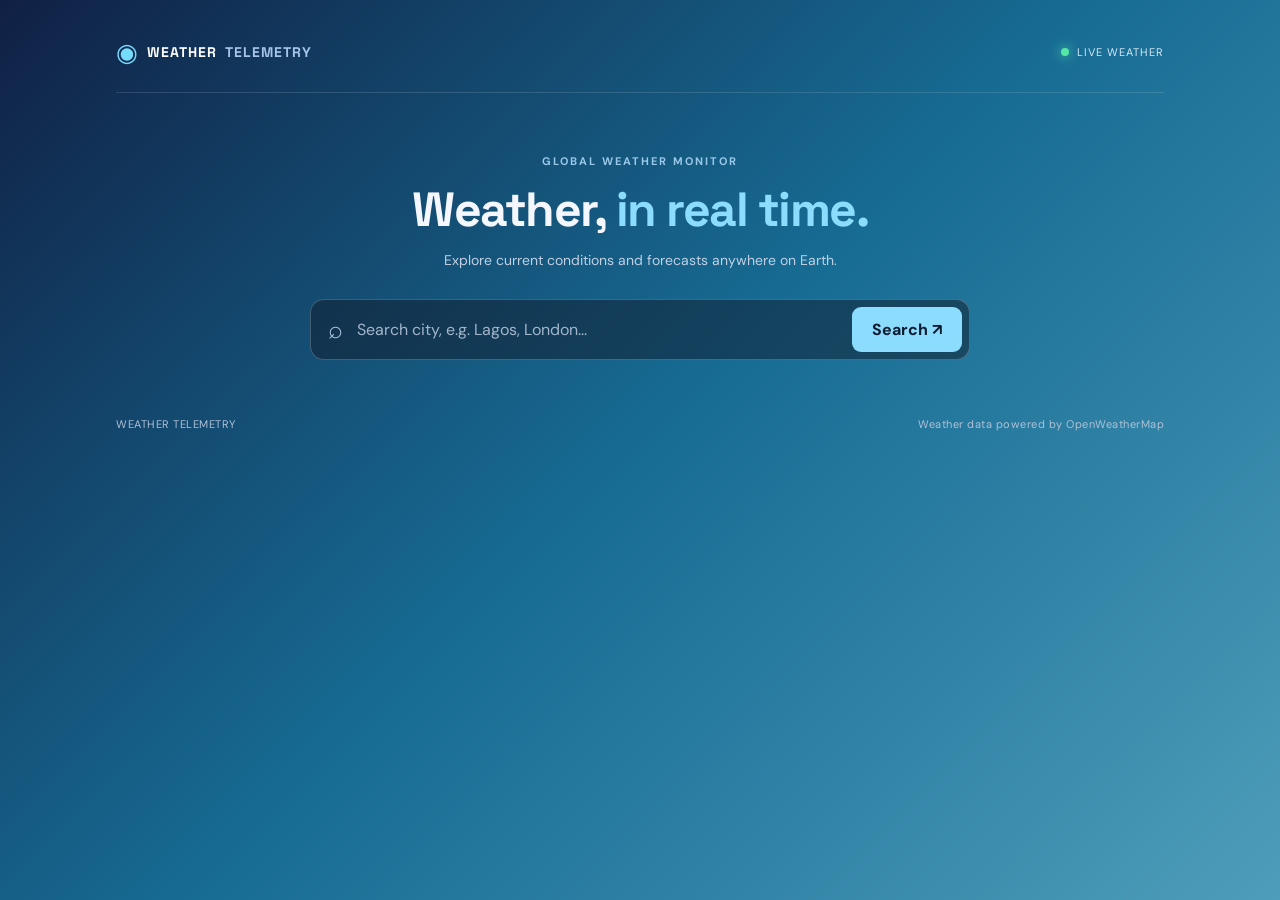
<file: index.html>
<!DOCTYPE html>
<html lang="en">
<head>
   <meta charset="UTF-8">
  <meta name="viewport" content="width=device-width, initial-scale=1.0">
  <meta name="theme-color" content="#10172a">
  <title>Weather Telemetry | Live Dashboard</title>
  <link rel="stylesheet" href="styles.css">
  <script src="dashboard.js" defer></script>
  </head>

  <body class="weather-clear">
  <main class="dashboard">
      <header class="topbar">
        <a class="brand" href="#" aria-label="Weather Telemetry home">
        <span class="brand-icon">◉</span>
        WEATHER<span>TELEMETRY</span>
      </a>
      <span class="live-status">
        <span class="status-dot"></span> LIVE WEATHER
        </span>
    </header>

      <section class="search-section">
      <p class="eyebrow">GLOBAL WEATHER MONITOR</p>
      <h1>Weather, <span>in real time.</span></h1>
      <p class="subtitle">Explore current conditions and forecasts anywhere on Earth.</p>

            <form id="weather-lookup-form" class="search-form">
        <label class="sr-only" for="station-input">Search for a city</label>

         <span aria-hidden="true">⌕</span>
        <input
                  id="station-input"
          type="search"
          placeholder="Search city, e.g. Lagos, London..."
          autocomplete="off"
          required
        >

        <button type="submit" id="search-button">Search ↗</button>
      </form>

      <p id="validation-error-msg" class="error-message" role="alert"></p>
    </section>


        <section id="ui-loading-spinner" class="loading-state" role="status" hidden>
          <span class="spinner-element"></span>
      <p>Fetching live weather data...</p>
      </section>

      <section id="ui-empty-state" class="error-panel" role="alert" hidden>
      <span>⚠</span>
      <h2>Weather unavailable</h2>
      <p id="error-detail">We couldn't find that city. Check the spelling and try again.</p>
    </section>



    <div id="weather-content" hidden>
      <section id="ui-data-view" class="weather-hero">
        <div class="hero-heading">
          <div>
            <p class="eyebrow">CURRENT CONDITIONS</p>
            <h2 id="render-station-title">--</h2>
            <p id="weather-date" class="muted">Local weather</p>
            <span id="weather-icon" class="main-weather-icon" aria-label="Weather condition">☀️</span>
          </div>

          <div class="temperature-row">
          <span id="metric-temp" class="temperature">--°</span>
          <div>
            <p id="weather-description" class="condition">Loading...</p>
            <p id="feels-like" class="muted">Feels like --°C</p>
          </div>
        </div>


         <div class="metrics-grid">
          <article class="metric-tile">
            <span class="metric-icon">💧</span>
            <p>Humidity</p>
            <strong id="metric-humidity">--%</strong>
            </article>


             <article class="metric-tile">
            <span class="metric-icon">💨</span>
            <p>Wind speed</p>
            <strong id="metric-wind">-- m/s</strong>
          </article>

          <article class="metric-tile">
            <span class="metric-icon">◉</span>
            <p>Pressure</p>
            <strong id="metric-pressure">-- hPa</strong>
          </article>
        </div>
      </section>


      <section class="forecast-section">
        <div class="section-heading">
          <div>
            <p class="eyebrow">PLAN AHEAD</p>
            <h2>5-day forecast</h2>
          </div>

           <span class="muted">Daily outlook</span>
        </div>
        <div id="forecast-list" class="forecast-list"></div>
      </section>
    </div>

    <footer>
      <span>WEATHER TELEMETRY</span>
      <span>Weather data powered by OpenWeatherMap</span>
    </footer>
  </main>
</body>
</html>
</file>
<file: styles.css>
@import url('https://fonts.googleapis.com/css2?family=DM+Sans:wght@400;500;600;700&family=Space+Grotesk:wght@400;500;600;700&display=swap');


:root {
  font-family: 'DM Sans', sans-serif;
  color: #f4f7ff;
  background: #10172a;
  font-synthesis: none;
  text-rendering: optimizeLegibility;
  -webkit-font-smoothing: antialiased;
  -moz-osx-font-smoothing: grayscale;
}


* {
  box-sizing: border-box;
}

html {
  min-width: 320px;
  scroll-behavior: smooth;
}

body {
  margin: 0;
  min-height: 100vh;
  background: linear-gradient(135deg, #10172a, #172a46);
  transition: background 0.6s ease;
}

body.weather-clear {
  background: linear-gradient(135deg, #102044, #176c94, #4e9dba);
}


body.weather-clouds {
  background: linear-gradient(135deg, #172338, #394c67, #667d95);
}


body.weather-rain {
  background: linear-gradient(135deg, #101727, #253a58, #344d69);
}


body.weather-night {
  background: linear-gradient(135deg, #080d20, #171b3b, #30345a);
}


body.weather-default {
  background: linear-gradient(135deg, #10172a, #172a46);
}

button,
input {
  font: inherit;
}

button {
  cursor: pointer;
}

button:focus-visible,
input:focus-visible {
  outline: 2px solid #8bdcff;
  outline-offset: 3px;
}


.dashboard {
  width: 100%;
  max-width: 1120px;
  min-width: 0;
  margin-inline: auto;
  padding: clamp(16px, 4vw, 36px);
}


.topbar,
.brand,
.live-status,
.search-form,
.hero-heading,
.temperature-row,
.section-heading,
.forecast-list,
.forecast-card,
footer {
  display: flex;
  align-items: center;
}


.topbar,
.hero-heading,
.section-heading,
footer {
  justify-content: space-between;
}


.topbar {
  flex-wrap: wrap;
  gap: 14px;
  padding-bottom: 24px;
  border-bottom: 1px solid #ffffff20;
}


.brand {
  flex-wrap: wrap;
  gap: 8px;
  color: white;
  font-family: 'Space Grotesk', sans-serif;
  font-size: clamp(11px, 2vw, 14px);
  font-weight: 700;
  letter-spacing: 1px;
  text-decoration: none;
}

.brand > span:last-child {
  color: #a7c5e9;
}

.brand-icon {
  color: #76dcff;
  font-size: 25px;
}


.live-status {
  gap: 8px;
  color: #d6e8f8;
  font-size: 11px;
  letter-spacing: 1px;
}

.status-dot {
  width: 8px;
  height: 8px;
  flex-shrink: 0;
  border-radius: 50%;
  background: #55e6a5;
  box-shadow: 0 0 12px #55e6a5;
}


.search-section {
  width: 100%;
  max-width: 660px;
  margin: clamp(32px, 6vw, 60px) auto 36px;
  text-align: center;
}

.eyebrow {
  color: #9ac8e8;
  font-size: 11px;
  font-weight: 700;
  letter-spacing: 2px;
  line-height: 1.6;
}


h1,
h2,
p {
  margin-top: 0;
}

h1,
h2,
.temperature {
  font-family: 'Space Grotesk', sans-serif;
}


h1 {
  margin-bottom: 12px;
  font-size: clamp(30px, 5vw, 48px);
  line-height: 1.15;
  letter-spacing: -1.5px;
  overflow-wrap: anywhere;
}

h1 span {
  color: #8bdcff;
}

.subtitle,
.muted {
  color: #c1d0e3;
  font-size: 14px;
  line-height: 1.7;
}

.subtitle {
  max-width: 500px;
  margin-inline: auto;
}


.search-form {
  width: 100%;
  min-width: 0;
  gap: 10px;
  margin-top: 26px;
  padding: 7px;
  border: 1px solid #ffffff35;
  border-radius: 14px;
  background: #101a2b80;
  text-align: left;
}


.search-form > span {
  flex-shrink: 0;
  padding-left: 10px;
  color: #a9c4df;
  font-size: 25px;
}

.search-form input {
  flex: 1 1 0;
  width: 100%;
  min-width: 0;
  padding: 12px 4px;
  border: 0;
  outline: none;
  color: white;
  background: transparent;
}


.search-form input::placeholder {
  color: #a3b5cb;
}


.search-form:focus-within {
  border-color: #8bdcff;
  box-shadow: 0 0 0 3px #8bdcff20;
}


.search-form button {
  flex-shrink: 0;
  padding: 12px 20px;
  border: 0;
  border-radius: 9px;
  color: #0b1c30;
  background: #8bdcff;
  font-weight: 700;
  transition: background 0.2s ease, opacity 0.2s ease;
}


.search-form button:hover {
  background: #b5eaff;
}

.search-form button:disabled {
  cursor: wait;
  opacity: 0.65;
}


.error-message {
  margin: 12px 0 0;
  color: #ffb8b8;
  font-size: 13px;
  line-height: 1.5;
}


.weather-hero,
.forecast-section {
  width: 100%;
  min-width: 0;
  padding: clamp(18px, 4vw, 30px);
  border: 1px solid #ffffff25;
  border-radius: 22px;
  background: #101a2bbd;
  box-shadow: 0 18px 60px #00000012;
  backdrop-filter: blur(14px);
}


.hero-heading {
  min-width: 0;
  gap: 16px;
}

.hero-heading > div {
  min-width: 0;
}

.hero-heading h2,
.section-heading h2 {
  margin-bottom: 5px;
  font-size: clamp(20px, 4vw, 26px);
  overflow-wrap: anywhere;
}

.hero-heading .muted {
  margin-bottom: 0;
}

.main-weather-icon {
  flex-shrink: 0;
  font-size: clamp(48px, 9vw, 76px);
  filter: drop-shadow(0 8px 20px #00000025);
}

.temperature-row {
  flex-wrap: wrap;
  gap: 18px;
  margin: 24px 0 30px;
}


.temperature {
  font-size: clamp(60px, 11vw, 96px);
  font-weight: 600;
  line-height: 1.05;
  letter-spacing: -4px;
  overflow-wrap: anywhere;
}


.temperature-row > div {
  min-width: 0;
}


.condition {
  margin-bottom: 5px;
  font-size: clamp(16px, 3vw, 20px);
  font-weight: 600;
  text-transform: capitalize;
  overflow-wrap: anywhere;
}


.metrics-grid {
  display: flex;
  flex-wrap: wrap;
  align-items: stretch;
  gap: 14px;
  width: 100%;
}


.metric-tile {
  flex: 1 1 180px;
  min-width: 0;
  padding: clamp(13px, 3vw, 20px);
  border: 1px solid #ffffff1c;
  border-radius: 15px;
  background: #ffffff08;
}


.metric-icon {
  font-size: 21px;
}


.metric-tile p {
  margin: 12px 0 6px;
  color: #c1d0e3;
  font-size: 13px;
}


.metric-tile strong {
  font-family: 'Space Grotesk', sans-serif;
  font-size: clamp(19px, 3vw, 24px);
  overflow-wrap: anywhere;
}

.forecast-section {
  margin-top: 22px;
}

.section-heading {
  flex-wrap: wrap;
  gap: 10px;
  margin-bottom: 22px;
}


.section-heading .eyebrow {
  margin-bottom: 7px;
}

.section-heading h2 {
  margin-bottom: 0;
}

.forecast-list {
  flex-wrap: wrap;
  align-items: stretch;
  gap: 12px;
  width: 100%;
}


.forecast-card {
  flex: 1 1 140px;
  min-width: 0;
  flex-direction: column;
  justify-content: center;
  gap: 12px;
  padding: 20px 10px;
  border: 1px solid #ffffff1c;
  border-radius: 15px;
  background: #ffffff08;
  text-align: center;
  overflow-wrap: anywhere;
}

.forecast-day {
  color: #d6e8f8;
  font-size: 13px;
  font-weight: 600;
}


.forecast-icon {
  font-size: 30px;
}


.forecast-description {
  color: #bdcfe2;
  font-size: 12px;
  line-height: 1.5;
  text-transform: capitalize;
}

.forecast-temperatures {
  display: flex;
  flex-wrap: wrap;
  justify-content: center;
  gap: 9px;
  font-size: 14px;
  font-weight: 700;
}


.forecast-low {
  color: #a7bdd4;
}


.loading-state,
.error-panel {
  width: 100%;
  padding: clamp(22px, 5vw, 36px);
  border: 1px solid #ffffff25;
  border-radius: 18px;
  background: #101a2bbd;
  text-align: center;
}

.loading-state p {
  margin: 14px 0 0;
  color: #d0dfef;
}

.spinner-element {
  display: inline-block;
  width: 38px;
  height: 38px;
  border: 3px solid #ffffff35;
  border-top-color: #8bdcff;
  border-radius: 50%;
  animation: spin 0.8s linear infinite;
}

@keyframes spin {
  to {
    transform: rotate(360deg);
  }
}

.error-panel > span {
  color: #ffb8b8;
  font-size: 30px;
}

.error-panel h2 {
  margin: 10px 0;
}

.error-panel p {
  margin-bottom: 0;
  color: #c1d0e3;
  line-height: 1.6;
}

[hidden] {
  display: none !important;
}

.sr-only {
  position: absolute;
  width: 1px;
  height: 1px;
  overflow: hidden;
  clip: rect(0, 0, 0, 0);
  white-space: nowrap;
  clip-path: inset(50%);
}

footer {
  flex-wrap: wrap;
  gap: 12px;
  margin-top: 30px;
  padding: 20px 0;
  color: #afc1d6;
  font-size: 11px;
  line-height: 1.6;
  letter-spacing: 0.5px;
}

/* Tablets */
@media (max-width: 768px) {
  .dashboard {
    padding: 22px;
  }

  .metrics-grid {
    gap: 10px;
  }

  .metric-tile {
    flex-basis: calc(50% - 5px);
  }

  .forecast-card {
    flex-basis: calc(33.333% - 8px);
  }
}


/* Mobile phones */
@media (max-width: 480px) {
  .dashboard {
    padding: 16px 12px;
  }


  .topbar {
    align-items: center;
    gap: 12px;
    padding-bottom: 18px;
  }

  .brand {
    max-width: 65%;
    gap: 5px;
    font-size: 10px;
    letter-spacing: 0.5px;
  }

  .brand-icon {
    font-size: 20px;
  }

.live-status {
    gap: 5px;
    font-size: 9px;
    letter-spacing: 0.4px;
  }

  .search-section {
    margin: 34px auto 26px;
  }

    h1 {
    font-size: clamp(29px, 8vw, 38px);
    letter-spacing: -1px;
  }

.subtitle {
    font-size: 13px;
  }

    .search-form {
    gap: 5px;
    padding: 5px;
    border-radius: 11px;
  }

.search-form > span {
    padding-left: 6px;
    font-size: 20px;
  }


  .search-form input {
    padding: 11px 2px;
    font-size: 13px;
  }

  .search-form input::placeholder {
    color: #a3b5cb;
  }


  .search-form button {
    padding: 11px 12px;
    font-size: 12px;
  }

   .weather-hero,
  .forecast-section {
    padding: 17px 13px;
    border-radius: 16px;
  }

  .hero-heading {
    gap: 8px;
  }

  .hero-heading h2,
  .section-heading h2 {
    font-size: 21px;
  }


  .main-weather-icon {
    font-size: 48px;
  }

  .temperature-row {
    gap: 12px;
    margin: 22px 0;
  }


  .temperature {
    font-size: clamp(58px, 16vw, 76px);
    letter-spacing: -3px;
  }


  .condition {
    font-size: 16px;
  }


  .muted {
    font-size: 12px;
  }


  .metrics-grid {
    gap: 9px;
  }


  .metric-tile {
    flex: 1 1 calc(50% - 5px);
    padding: 12px 10px;
    border-radius: 12px;
  }


   .metric-icon {
    font-size: 18px;
  }


  .metric-tile p {
    margin: 9px 0 5px;
    font-size: 12px;
  }

.metric-tile strong {
    font-size: clamp(17px, 5vw, 21px);
  }


  .forecast-section {
    margin-top: 15px;
  }


    .section-heading {
    align-items: flex-start;
    margin-bottom: 16px;
  }


  .section-heading .muted {
    max-width: 90px;
    text-align: right;
    font-size: 11px;
  }

.forecast-list {
    gap: 8px;
  }

   .forecast-card {
    flex: 1 1 calc(33.333% - 6px);
    gap: 9px;
    padding: 14px 5px;
    border-radius: 12px;
  }


  .forecast-day {
    font-size: 11px;
  }

.forecast-icon {
    font-size: 25px;
  }


  .forecast-description {
    font-size: 10px;
  }


   .forecast-temperatures {
    gap: 5px;
    font-size: 12px;
  }

  footer {
    align-items: flex-start;
    flex-direction: column;
    gap: 7px;
    margin-top: 18px;
    font-size: 10px;
  }
}


/* Very narrow screens */
@media (max-width: 350px) {
  .dashboard {
    padding-inline: 9px;
  }

  .live-status {
    font-size: 8px;
  }

  .search-form button {
    padding-inline: 9px;
  }

  .forecast-card {
    flex-basis: calc(50% - 5px);
  }

  .metric-tile {
    flex-basis: 100%;
  }
}


/* Respect reduced-motion preferences */
@media (prefers-reduced-motion: reduce) {
  *,
  *::before,
  *::after {
    scroll-behavior: auto !important;
    animation-duration: 0.01ms !important;
    animation-iteration-count: 1 !important;
    transition-duration: 0.01ms !important;
  }
}
</file>
